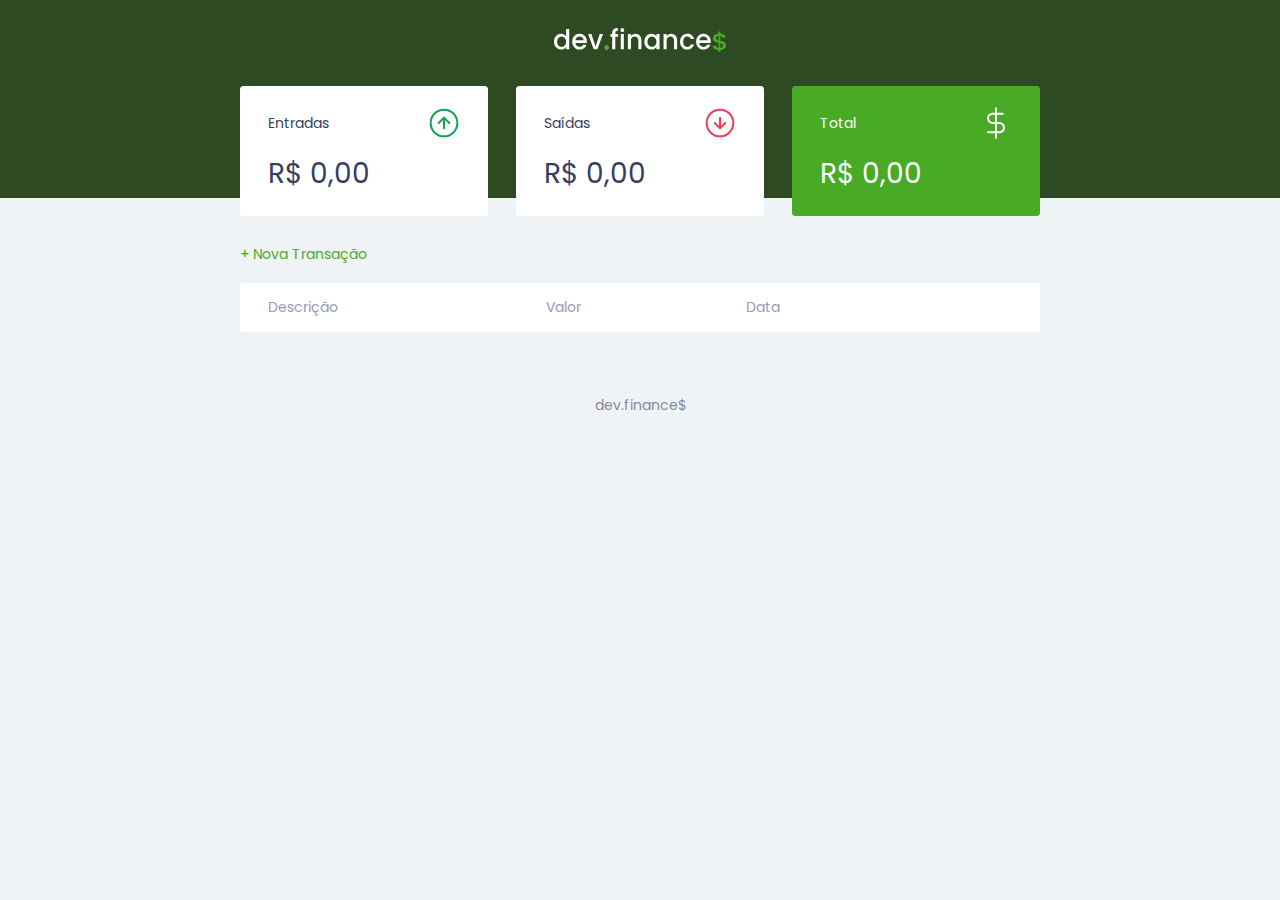
<file: index.html>
<!DOCTYPE html>
<html lang="pt-br">

<head>
    <meta charset="UTF-8">
    <meta name="viewport" content="width=device-width, initial-scale=1.0">
    <title>dev.finance$</title>

    <link rel="stylesheet" href="./style.css">
    <link rel="preconnect" href="https://fonts.gstatic.com">
    <link
        href="https://fonts.googleapis.com/css2?family=Poppins:ital,wght@0,100;0,400;0,700;1,100;1,400;1,700&display=swap"
        rel="stylesheet">
</head>

<body>
    <header>
        <img src="./assets/logo.svg" alt="logo dev finances">
    </header>

    <main class="container">
        <section id="balance">
            <h2 class="sr-only">Balanço</h2>
            <div class="card">
                <h3>
                    <span>Entradas</span>
                    <img src="./assets/income.svg" alt="imagem de Entradas">
                </h3>
                <p id="incomeDisplay">R$ 0,00</p>
            </div>
            <div class="card">
                <h3>
                    <span>Saídas</span>
                    <img src="./assets/expense.svg" alt="imagem de Saídas">
                </h3>
                <p id="expenseDisplay">R$ 0,00</p>
            </div>
            <div class="card total">
                <h3>
                    <span>Total</span>
                    <img src="./assets/total.svg" alt="imagem de Total">
                </h3>
                <p id="totalDisplay">R$ 0,00</p>
            </div>
        </section>
        <section id="transaction">
            <h2 class="sr-only">Transações</h2>

            <a href="#"
            class="button new"
            onclick="Modal.open()">+ Nova Transação</a>

            <table id="data-table">
                <thead>
                    <tr>
                        <th>Descrição</th>
                        <th>Valor</th>
                        <th>Data</th>
                        <th></th>
                    </tr>
                </thead>
                <tbody>


                </tbody>
            </table>
        </section>
    </main>

    <div class="modal-overlay">
        <div class="modal">
            <div id="form">
                <h2>Nova Transação</h2>
                <form action="" onsubmit="Form.submit(event)">
                    <div class="input-group">
                        <label
                        for="moodal-description" class="sr-only">Descrição</label>
                        <input
                        type="text"
                        id="modal-description"
                        name="modal-description"
                        placeholder="Descrição">
                    </div>
                    <div class="input-group">
                        <label for="modal-value" class="sr-only">Valor</label>
                        <input
                        type="number"
                        step="0.01"
                        id="modal-value"
                        name="modal-value"
                        placeholder="0,00"
                        >
                        <br>
                        <small class="help">Use o sinal - (negativo) para despesas e , (vírgula) para casas decimais</small>
                    </div>
                    <div class="input-group">
                        <input
                        type="date"
                        name="modal-date"
                        id="modal-date">
                    </div>
                    <div class="input-group actions">
                        <a href="#"
                        class="button-cancel"
                        onclick="Modal.close()">Cancelar</a>
                        <button>Salvar</button>
                    </div>
                </form>
            </div>
        </div>
    </div>

    <footer><p>dev.finance$</p></footer>

    <script src="./scripts.js"></script>

</body>

</html>
</file>
<file: style.css>
:root {
    --dark-blue: #363f5f
}

*{
    margin: 0;
    padding: 0;
    box-sizing: border-box;
}

html {
    font-size: 93.75%;
}

body {
    background-color: #f0f3f5;
    font-family: 'Poppins', sans-serif 
}

.sr-only {
    position: absolute;
    width: 1px;
    height: 1px;
    padding: 0;
    margin: -1;
    overflow: hidden;
    clip: rect(0, 0, 0, 0);
    white-space: nowrap;
    border-width: 0;
}

.container {
    width: min(90vw, 800px);
    margin: auto;
}

h2 {
    margin-top: 3.2rem;
    margin-bottom: 0.8rem;
    color: #363f5f;
    font-weight: normal;
}

a {
    color: #49aa26;
    text-decoration: none;
}

a:hover {
    color: #3dd705;
}

button {
    width: 100%;
    height: 50px;
    border: none;
    color: white;
    background: #49aa26;
    padding: 0;
    border-radius: 0.25rem;
    cursor: pointer;
}

button:hover {
    background: #3dd705;
}

.button.new {
    display: inline-block;
    margin-bottom: .8rem;
}

.button-cancel {
    color: #e92929;
    border: 2px #e92929 solid;
    border-radius: 0.25rem;
    height: 50px;
    display: flex;
    align-items: center;
    justify-content: center;
    opacity: 0.6;
}

.button-cancel:hover {
    opacity: 1;
    color: #e92929;
}

header {
    background: #2d4a22;
    padding: 2rem 0 10rem;
    text-align: center;
}

#logo {
    color: #ffffff;
    font-weight: 100;
}

#balance {
    margin-top: -8rem;
}

#balance h2 {
    color: white;
    margin-top: 0;
}

.card {
    background: white;
    padding: 1.5rem 2rem;
    border-radius: 0.25rem;
    margin-bottom: 2rem;
    color: var(--dark-blue);
}

.card h3 {
    font-weight: normal;
    font-size: 1rem;

    display: flex;
    align-items: center;
    justify-content: space-between;
}

.card p {
    font-size: 2rem;
    line-height: 3rem;
    margin-top: 1rem;
}

.card.total {
    background: #49aa26;
    color: white;
}

#transaction {
    display: block;
    width: 100%;
    overflow: auto;
}

#data-table {
    width: 100%;
    border-spacing: 0 0.5rem;
    color: #969cb3;
}

table thead tr th:first-child, table tbody tr td:first-child {
    border-radius: 0.25rem 0 0 0.25rem;
}

table thead th {
    background: white;
    font-weight: normal;
    padding: 1rem 2rem;
    text-align: left;
    color: #969cb3;
}

table tbody tr {
    opacity: 0.7;
}

table tbody tr:hover {
    opacity: 1;
}

table tbody td {
    background: white;
    padding: 1rem 2rem;
}

td.description {
    color: var(--dark-blue);
}

td.income {
    color: #12a454;
}

td.expense  {
    color: #e92929;
}

.modal-overlay {
    width: 100%;
    height: 100%;
    background-color: rgba(0,0,0,0.7);
    position: fixed;
    top: 0;
    display: flex;
    align-items: center;
    justify-content: center;
    opacity: 0;
    visibility: hidden;
    z-index: 999;
}

.modal-overlay.active {
    opacity: 1;
    visibility: visible;
}

.modal {
    background: #f0f2f5;
    padding: 2.4rem;
    width: 90%;
    max-width: 500px;
    position: relative;
    z-index: 1;

}

#form {
    max-width: 500;
}

#form h2 {
    margin-top: 0;
}

input {
    border: none;
    border-radius: 0.2rem;
    padding: 0.8rem;
    width: 100%;
}

.input-group small {
    opacity: 0.4;
}

.input-group.actions {
    display: flex;
    justify-content: space-between;
    align-items: center;

}

.input-group.actions .button-cancel,
.input-group.actions button {
    width: 48%;
}

.input-group {
    margin-top: 0.8rem;
}

footer {
    text-align: center;
    padding: 4rem 0 2rem;
    color: var(--dark-blue);
    opacity: 0.6;    
}

@media (min-width: 800px) {
    html {
        font-size: 87.5%;
    }
    #balance {
        display: grid;
        grid-template-columns: 1fr 1fr 1fr; /* ou repeat(3, 1fr) */
        gap: 2rem;
    }
}
</file>
